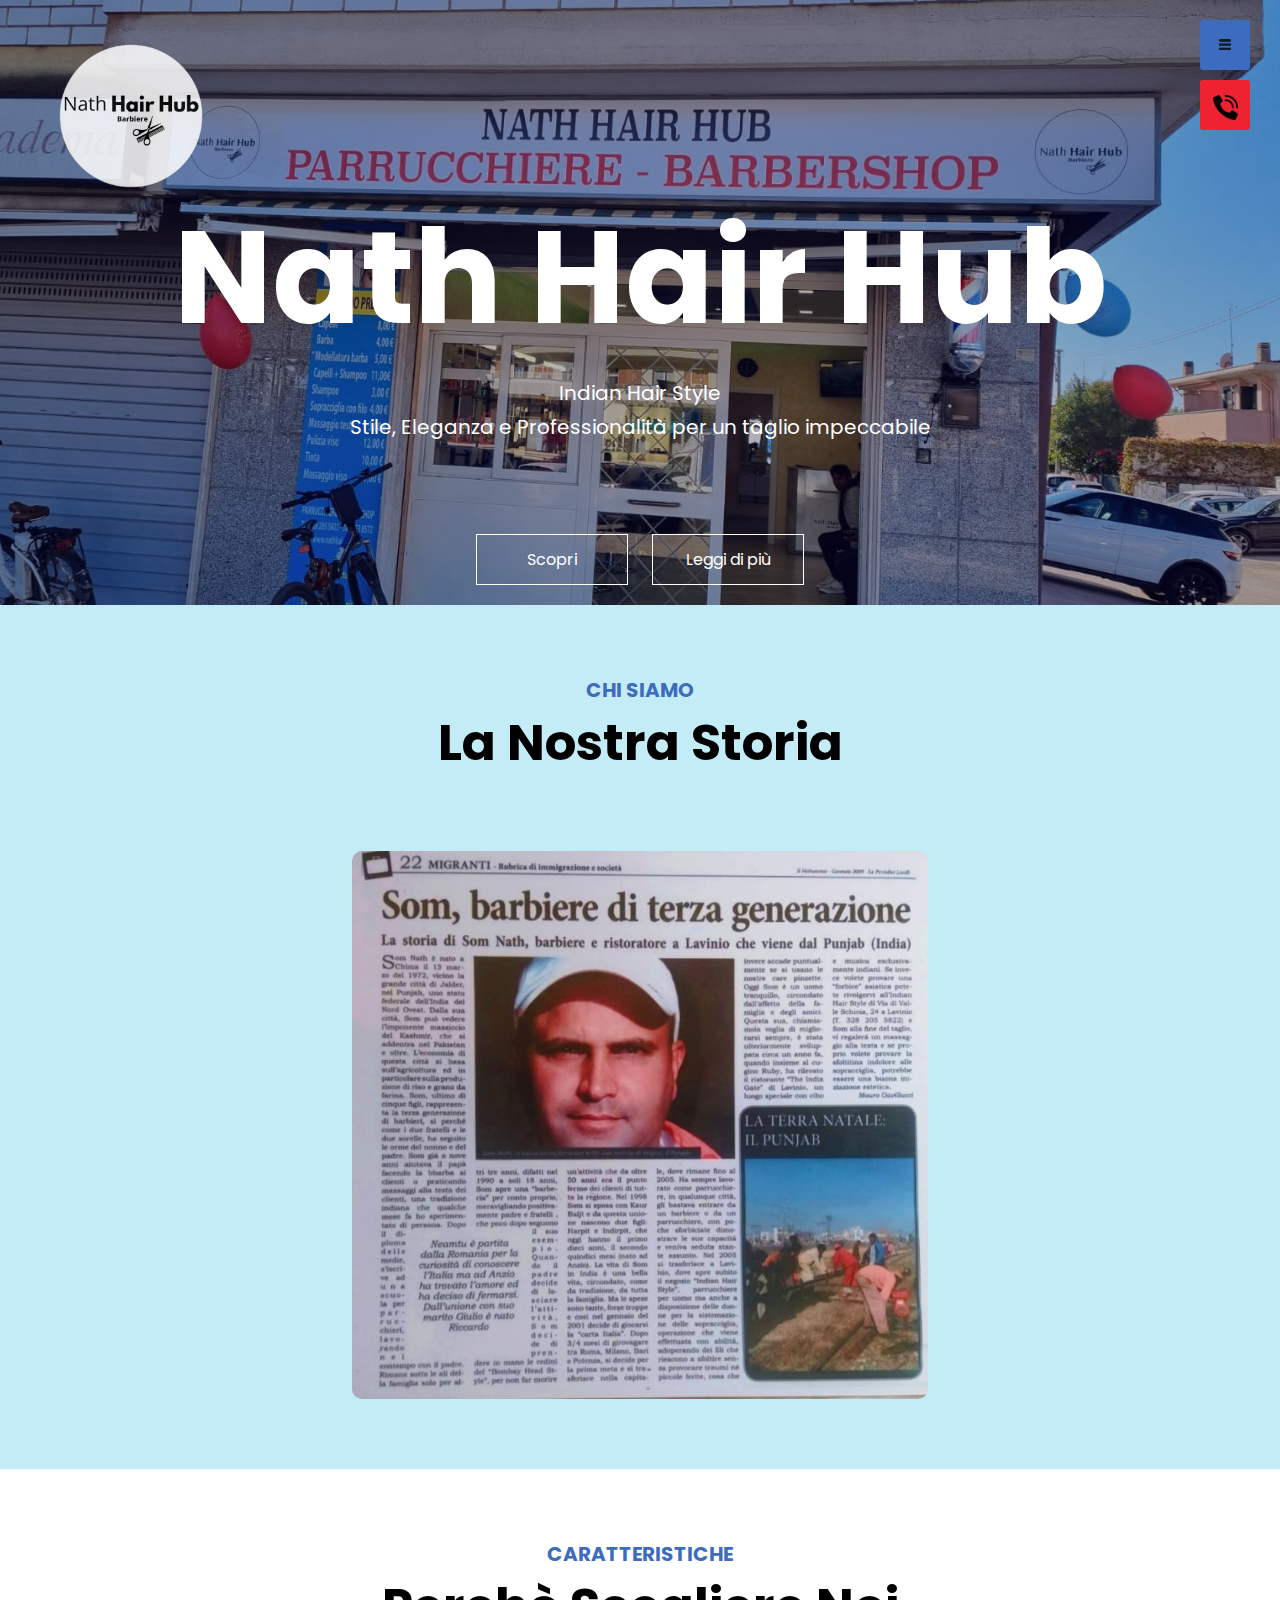
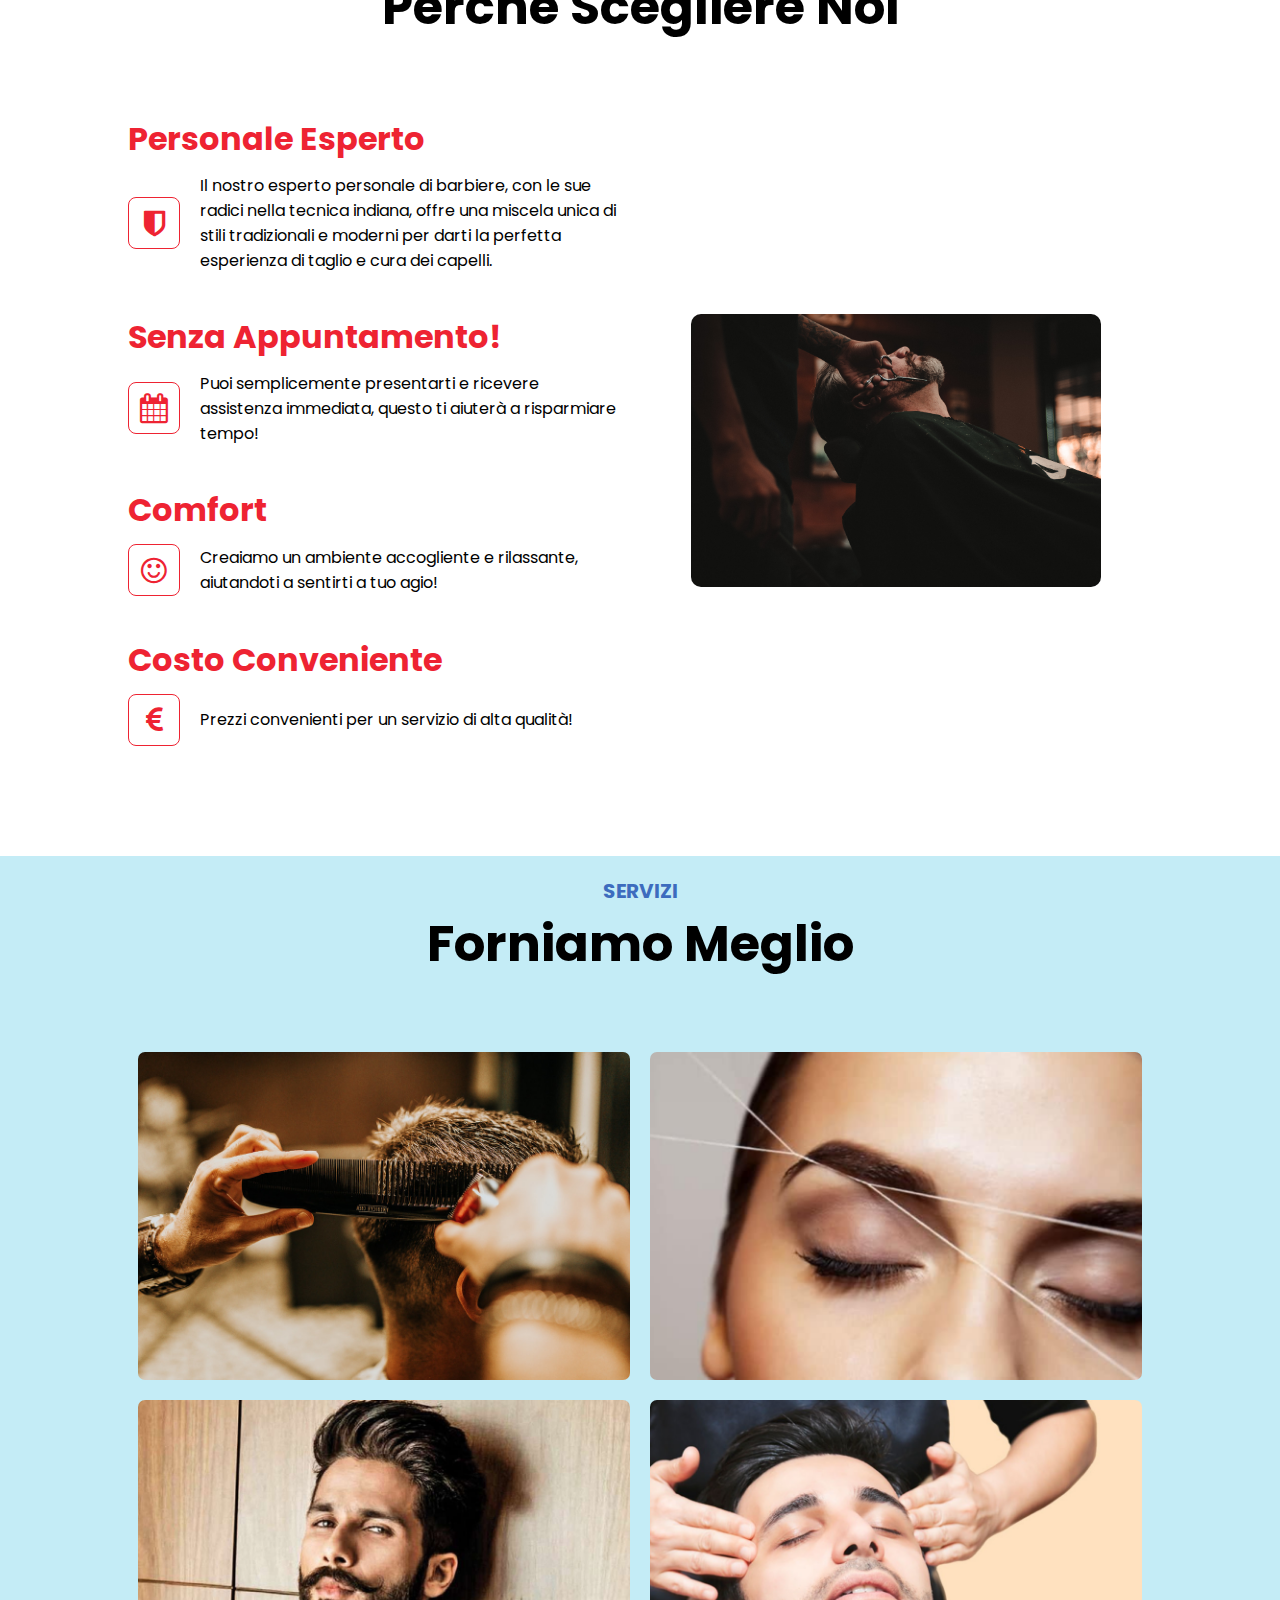
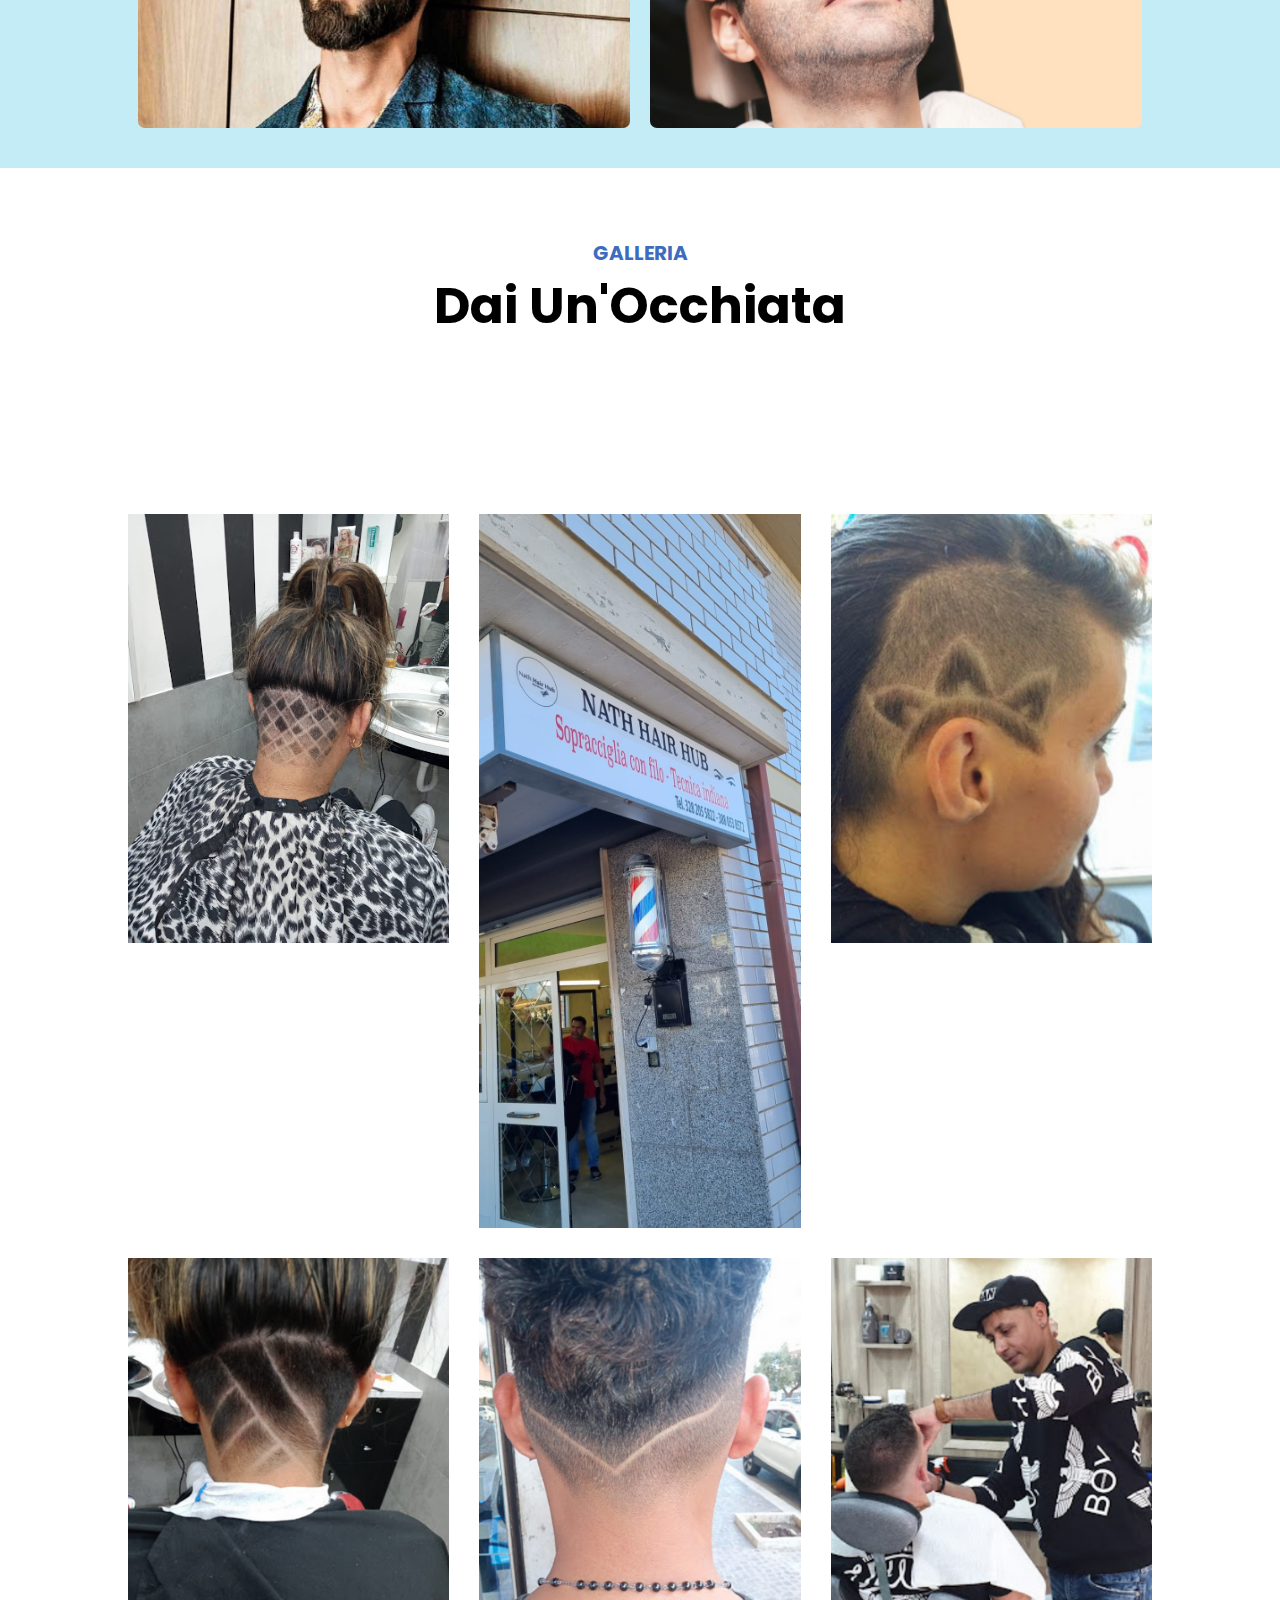
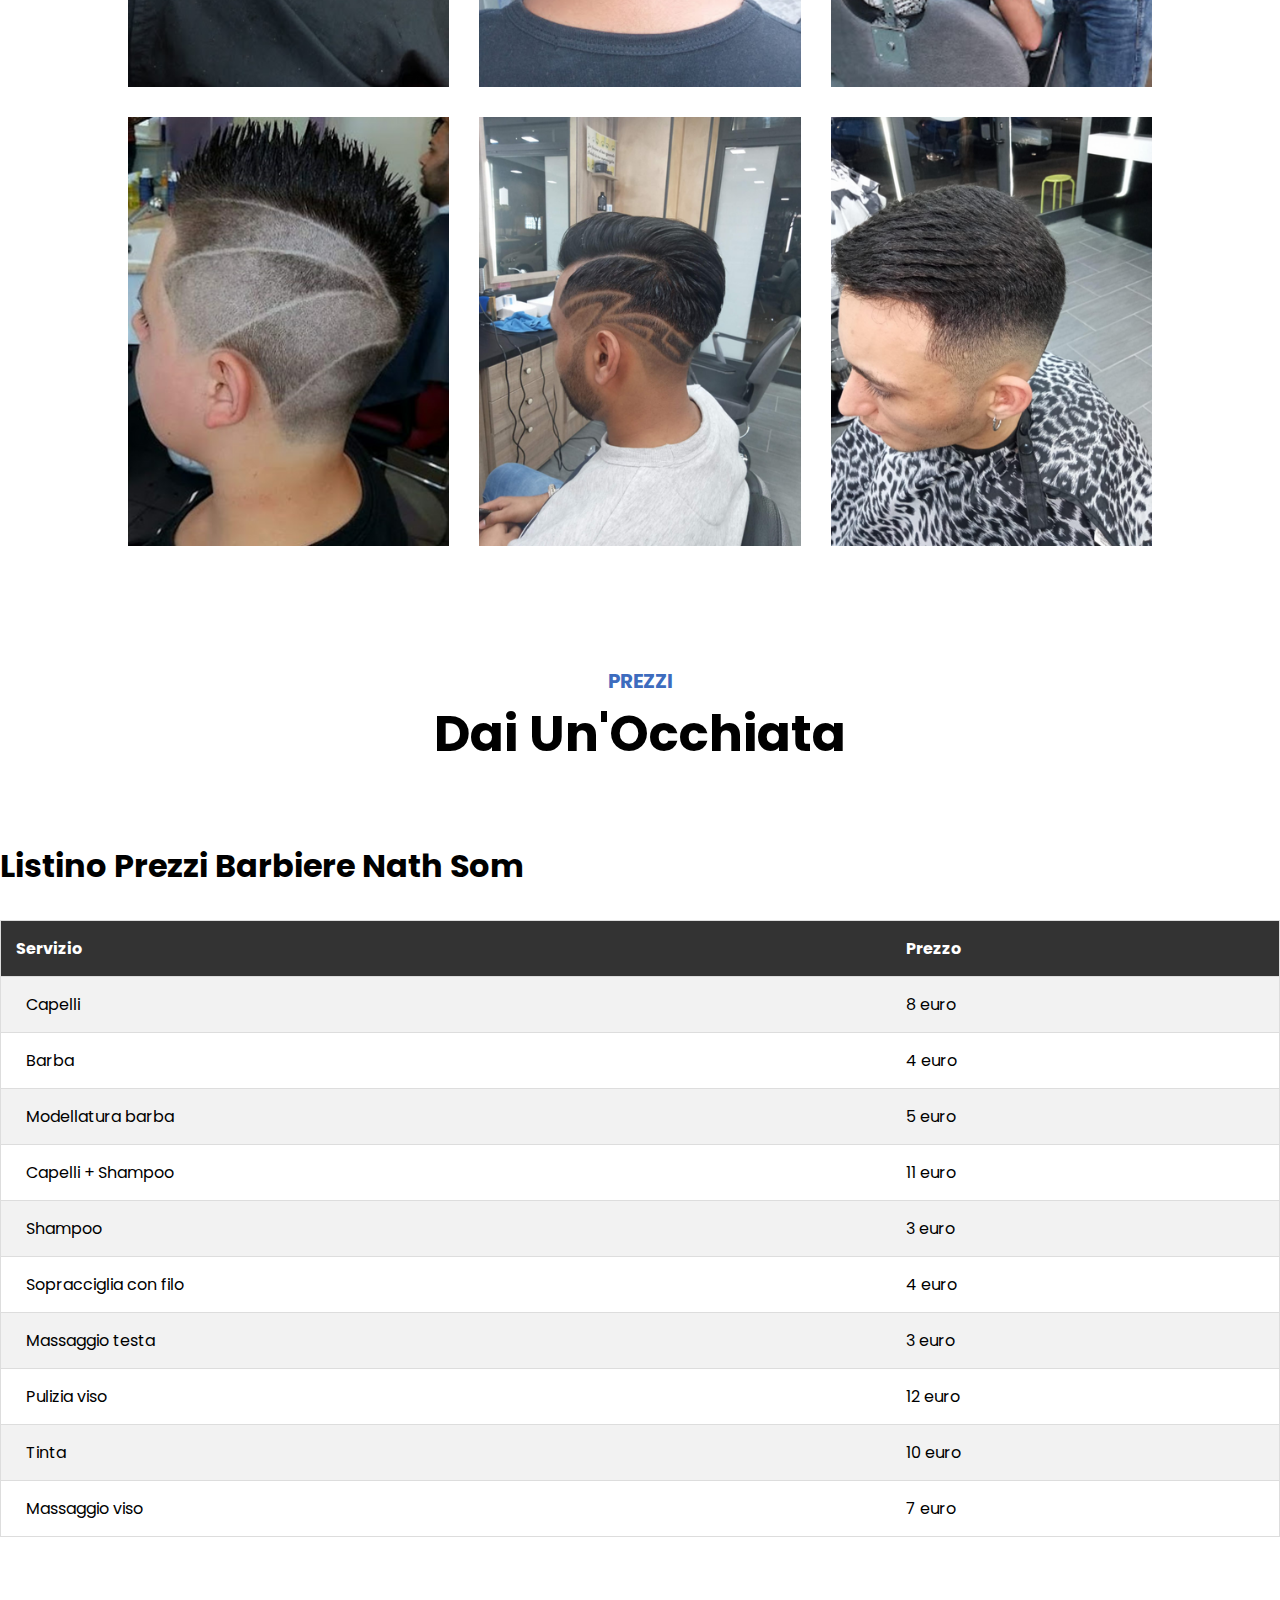
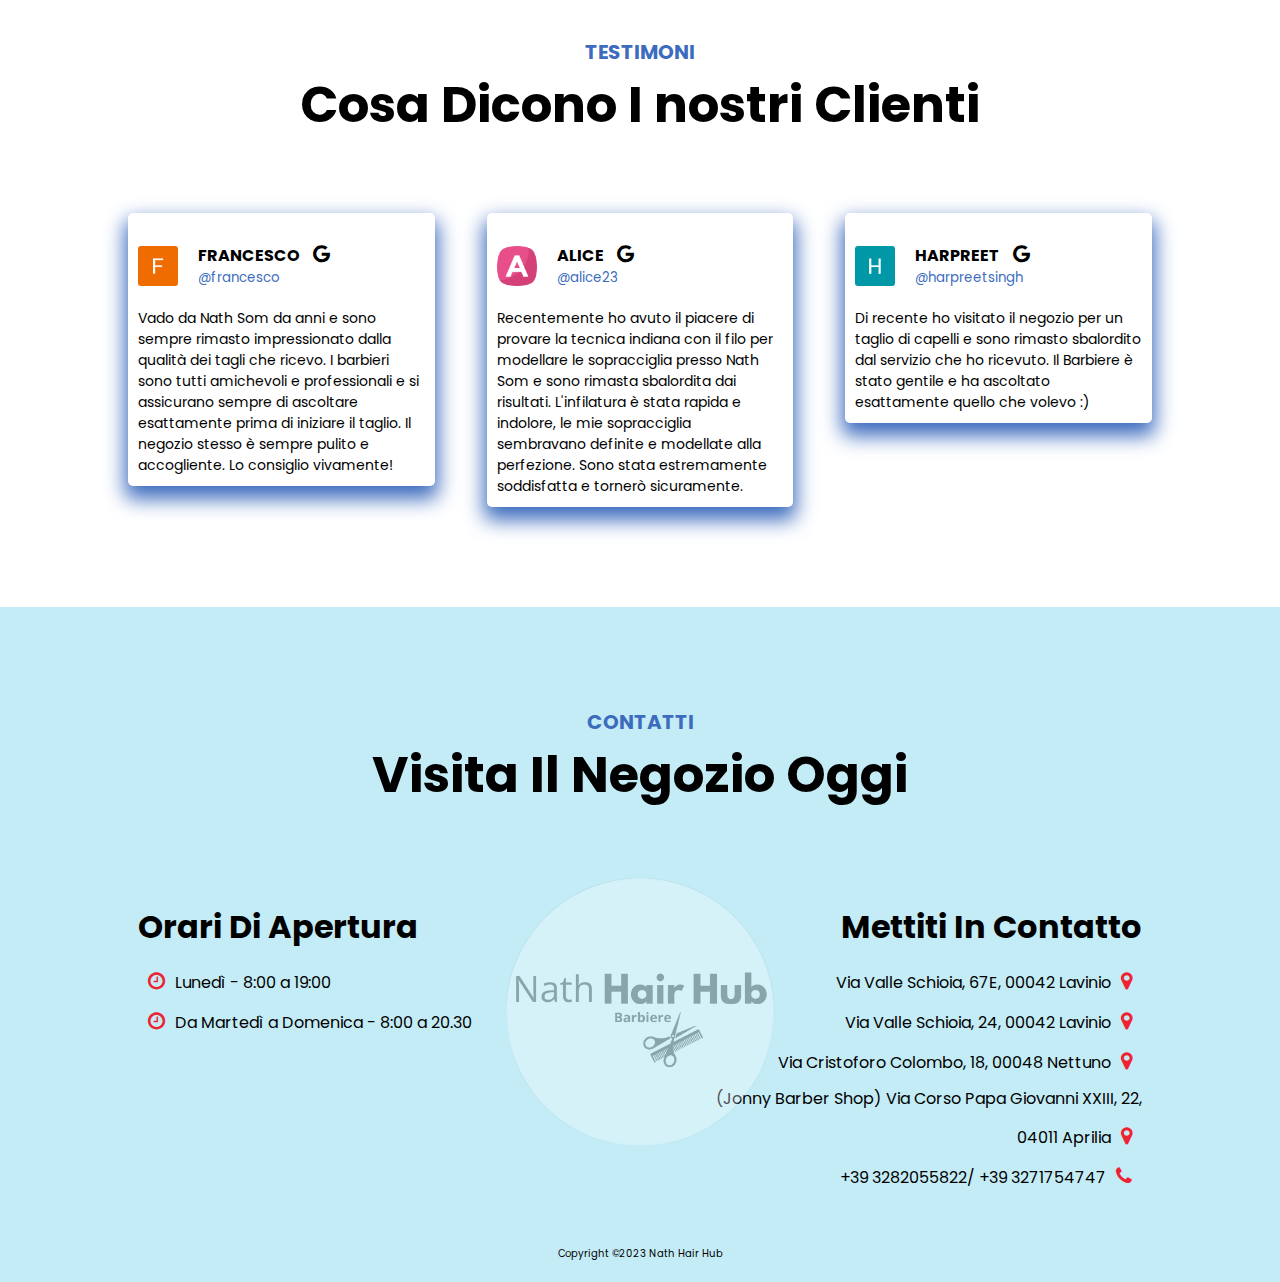
<file: index.html>
<html lang="it">

<head>
    <meta charset="utf-8">
    <meta http-equiv="X-UA-Compatible" content="IE=edge">
    <meta name="description" content="">
    <meta name="viewport" content="width=device-width, initial-scale=1">
    <title>Som Nath Barber</title>
    <link rel="stylesheet" href="style.css">
    <link rel="stylesheet" href="https://stackpath.bootstrapcdn.com/font-awesome/4.7.0/css/font-awesome.min.css">
    <link rel="preconnect" href="https://fonts.googleapis.com">
    <link rel="preconnect" href="https://fonts.gstatic.com" crossorigin>
    <link href="https://fonts.googleapis.com/css2?family=Kaushan+Script&family=Poppins&display=swap" rel="stylesheet">
    <link rel="icon" href="SOM(12).png" type="image/x-icon">
</head>

<body>
    <div id="preloader"></div>


    <section id="banner">
        <a href="#banner"><img src="transparent.png" class="logo"></a>
        <div class="banner-text">
            <h1>Nath Hair Hub</h1>
            <p>Indian Hair Style</p>
            <p>Stile, Eleganza e Professionalità per un taglio impeccabile</p>
            <div class="banner-btn">
                <a href="#history"><span></span>Scopri</a>
                <a href="#feature"><span></span>Leggi di più</a>
            </div>
        </div>
    </section>

    <div id="sideNav">
        <nav>
            <ul>
                <li><a href="#banner">HOME</a></li>
                <li><a href="#history">CHI SIAMO</a></li>
                <li><a href="#feature">CARATTERISTICHE</a></li>
                <li><a href="#service">SERVIZI</a></li>
                <li><a href="#gallery">GALLERIA</a></li>
                <li><a href="#testimonial">TESTIMONI</a></li>
                <li><a href="#footer">CONTATTI</a></li>
            </ul>
        </nav>
    </div>
    <div id="menuBtn">
        <img src="menu.png" id="menu">
    </div>

    <div id="callBtn">
        <a href="tel: +39 388-053-8572"><img src="call.png" id="menu"></a>
    </div>

    <!--chi siamo-->
    <section id="history">
        <div class="title-text">
            <p>CHI SIAMO</p>
            <h1>La Nostra Storia</h1>
        </div>
        <div class="history-img">
            <img src="giornale.jpg" alt="Giornale che parla della nostra tecnica Indiana ed come è nata">
        </div>
    </section>
    <!--caratteristiche-->
    <section id="feature">
        <div class="title-text">
            <p>CARATTERISTICHE</p>
            <h1>Perchè Scegliere Noi</h1>
        </div>
        <div class="feature-box">
            <div class="features">
                <h1>Personale Esperto</h1>
                <div class="features-desc">
                    <div class="feature-icon">
                        <i class="fa fa-shield"></i>
                    </div>
                    <div class="feature-text">
                        <p>Il nostro esperto personale di barbiere, con le sue radici nella tecnica indiana, offre una
                            miscela unica di stili tradizionali e moderni per darti la perfetta esperienza di taglio e
                            cura dei capelli.</p>
                    </div>
                </div>
                <h1>Senza Appuntamento!</h1>
                <div class="features-desc">
                    <div class="feature-icon">
                        <i class="fa fa-calendar"></i>
                    </div>
                    <div class="feature-text">
                        <p>Puoi semplicemente presentarti e ricevere assistenza immediata, questo ti aiuterà a
                            risparmiare tempo!</p>
                    </div>
                </div>
                <h1>Comfort</h1>
                <div class="features-desc">
                    <div class="feature-icon">
                        <i class="fa fa-smile-o"></i>
                    </div>
                    <div class="feature-text">
                        <p>Creaiamo un ambiente accogliente e rilassante, aiutandoti a sentirti a tuo agio!</p>
                    </div>
                </div>
                <h1>Costo Conveniente</h1>
                <div class="features-desc">
                    <div class="feature-icon">
                        <i class="fa fa-eur"></i>
                    </div>
                    <div class="feature-text">
                        <p>Prezzi convenienti per un servizio di alta qualità!</p>
                    </div>
                </div>
            </div>
            <div class="features-img">
                <img src="barbiere.jpg" alt="barbiere che taglia la barba a un cliente">
            </div>
        </div>
    </section>

    <!--servizi-->

    <section id="service">
        <div class="title-text">
            <p>SERVIZI</p>
            <h1>Forniamo Meglio</h1>
        </div>
        <div class="service-box">
            <div class="single-service">
                <img src="barbercutting1.jpg">
                <div class="overlay"></div>
                <div class="service-desc">
                    <h3>Stilizza i tuoi capelli</h3>
                    <hr>
                    <p>Stilizzare i capelli è una forma d'arte che ci consente di esprimere noi stessi e creare look
                        unici e personali che riflettono il nostro stile e la nostra personalità</p>
                </div>
            </div>
            <div class="single-service">
                <img src="filo.png" alt="Tecnica Con il Filo sulle Sopracciglia">
                <div class="overlay"></div>
                <div class="service-desc">
                    <h3>Modella le tue sopracciglia</h3>
                    <hr>
                    <p>La nostra antica tecnica indiana di modellare le sopracciglia con il filo garantisce risultati
                        precisi ed eleganti, creando uno sguardo raffinato.</p>
                </div>
            </div>
            <div class="single-service" alt="barba">
                <img src="beard.png">
                <div class="overlay"></div>
                <div class="service-desc">
                    <h3>Modella la tua barba</h3>
                    <hr>
                    <p>Eccelliamo nel modellare e tagliare la barba secondo specifiche precise,creando un look raffinato
                        e elegante</p>
                </div>
            </div>
            <div class="single-service">
                <img src="Untitled%20design%20(4).png" alt="Massaggio alla Testa">
                <div class="overlay"></div>
                <div class="service-desc">
                    <h3>Relax</h3>
                    <hr>
                    <p>Siamo esperti nel massagiare i capelli e nel fornire un'esperienza rilassante e ringiovanente</p>
                </div>
            </div>
        </div>
    </section>

    <!--galleria-->
    <section id="gallery">
        <div class="title-text">
            <p>GALLERIA</p>
            <h1>Dai Un'Occhiata</h1>
        </div>
        <div class="img-gallery">
            <img src="hair.jpg" onclick="openFullImg(this.src)">
            <img src="1.img.jpg" onclick="openFullImg(this.src)">
            <img src="j2.png" onclick="openFullImg(this.src)">
            <img src="j3.png" onclick="openFullImg(this.src)">
            <img src="j4.png" onclick="openFullImg(this.src)">
            <img src="j5.png" onclick="openFullImg(this.src)">
            <img src="j6.png" onclick="openFullImg(this.src)">
            <img src="j7.png" onclick="openFullImg(this.src)">
            <img src="j9.png" onclick="openFullImg(this.src)">
        </div>
    </section>

    <section id="prezzi">
        <div class="title-text">
            <p>PREZZI</p>
            <h1 class="prezzzo">Dai Un'Occhiata</h1>
        </div>
        <div class="prezzo">
            <h1>Listino Prezzi Barbiere Nath Som</h1>
        </div>
        <div class="prezzi">
            <table>
                <tr>
                    <th>Servizio</th>
                    <th>Prezzo</th>
                </tr>
                <tr>
                    <td><span class="service-icon haircut-icon"></span>Capelli</td>
                    <td>8 euro</td>
                </tr>
                <tr>
                    <td><span class="service-icon beard-shave-icon"></span>Barba</td>
                    <td>4 euro</td>
                </tr>
                <tr>
                    <td><span class="service-icon beard-style-icon"></span>Modellatura barba</td>
                    <td>5 euro</td>
                </tr>
                <tr>
                    <td><span class="service-icon beard-style-icon"></span>Capelli + Shampoo</td>
                    <td>11 euro</td>
                </tr>
                <tr>
                    <td><span class="service-icon beard-style-icon"></span>Shampoo</td>
                    <td>3 euro</td>
                </tr>
                <tr>
                    <td><span class="service-icon eyebrow-icon"></span>Sopracciglia con filo</td>
                    <td>4 euro</td>
                </tr>
                <tr>
                    <td><span class="service-icon beard-style-icon"></span>Massaggio testa</td>
                    <td>3 euro</td>
                </tr>
                <tr>
                    <td><span class="service-icon facial-icon"></span>Pulizia viso</td>
                    <td>12 euro</td>
                </tr>
                <tr>
                    <td><span class="service-icon hair-color-icon"></span>Tinta</td>
                    <td>10 euro</td>
                </tr>
                <tr>
                    <td><span class="service-icon beard-style-icon"></span>Massaggio viso</td>
                    <td>7 euro</td>
                </tr>
            </table>
        </div>
    </section>

    <!--testimoni-->
    <section id="testimonial">
        <div class="title-text">
            <p>TESTIMONI</p>
            <h1>Cosa Dicono I nostri Clienti</h1>
        </div>
        <div class="testimonial-row">
            <div class="testimonial-col">
                <div class="user">
                    <img src="f.png" alt="icona F">
                    <div class="user-info">
                        <h4>FRANCESCO <i class="fa fa-google"></i></h4>
                        <small>@francesco</small>
                    </div>
                </div>
                <p>Vado da Nath Som da anni e sono sempre rimasto impressionato dalla qualità dei tagli che ricevo. I
                    barbieri sono tutti amichevoli e professionali e si assicurano sempre di ascoltare esattamente prima
                    di iniziare il taglio. Il negozio stesso è sempre pulito e accogliente. Lo consiglio vivamente!</p>
            </div>
            <div class="testimonial-col">
                <div class="user">
                    <img src="anna.jpg.png" alt="icona A">
                    <div class="user-info">
                        <h4>ALICE <i class="fa fa-google"></i></h4>
                        <small>@alice23</small>
                    </div>
                </div>
                <p>Recentemente ho avuto il piacere di provare la tecnica indiana con il filo per modellare le
                    sopracciglia presso Nath Som e sono rimasta sbalordita dai risultati. L'infilatura è stata rapida e
                    indolore, le mie sopracciglia sembravano definite e modellate alla perfezione. Sono stata
                    estremamente soddisfatta e tornerò sicuramente.</p>
            </div>
            <div class="testimonial-col">
                <div class="user">
                    <img src="h.jpg">
                    <div class="user-info">
                        <h4>HARPREET <i class="fa fa-google" alt="icona H"></i></h4>
                        <small>@harpreetsingh</small>
                    </div>
                </div>
                <p>Di recente ho visitato il negozio per un taglio di capelli e sono rimasto sbalordito dal servizio che
                    ho ricevuto. Il Barbiere è stato gentile e ha ascoltato esattamente quello che volevo :)</p>
            </div>

        </div>
    </section>
    <!--footer-->
    <section id="footer">
        <img src="transparent.png" class="footer-img">
        <div class="title-text">
            <p>CONTATTI</p>
            <h1>Visita Il Negozio Oggi</h1>
        </div>
        <div class="footer-row">
            <div class="footer-left">
                <h1>Orari Di Apertura</h1>
                <p><i class="fa fa-clock-o"></i>Lunedì - 8:00 a 19:00</p>
                <p><i class="fa fa-clock-o"></i>Da Martedì a Domenica - 8:00 a 20.30</p>
            </div>
            <div class="footer-right">
                <h1>Mettiti In Contatto</h1>

                <a class="location" href="https://maps.app.goo.gl/4GTuqp8koEsFmnXd9">
                    <p>Via Valle Schioia, 67E, 00042 Lavinio<i class="fa fa-map-marker"></i></p>
                </a>
                
                <a class="location" href="https://maps.app.goo.gl/5afeLZ8BjPDxwWQF9">
                    <p>Via Valle Schioia, 24, 00042 Lavinio<i class="fa fa-map-marker"></i></p>
                </a>

                <a class="location" href="https://goo.gl/maps/mmLkexUTsQJDUt427">
                    <p>Via Cristoforo Colombo, 18, 00048 Nettuno<i class="fa fa-map-marker"></i></p>
                </a>

                <a class="location" href="https://goo.gl/maps/w4TkFjy8mLLyA6q77">
                    <p>(Jonny Barber Shop) Via Corso Papa Giovanni XXIII, 22, 04011 Aprilia<i class="fa fa-map-marker"></i></p>
                </a>
                <p>+39 3282055822/ +39 3271754747<i class="fa fa-phone"></i></p>
            </div>
        </div>
        <div class="social-links">
            <p>Copyright ©2023 Nath Hair Hub</p>
        </div>
    </section>






    <script>
        var menuBtn = document.getElementById("menuBtn")
        var sideNav = document.getElementById("sideNav")
        var menu = document.getElementById("menu")

        sideNav.style.right = "-250px";

        menuBtn.onclick = function () {
            if (sideNav.style.right == "-250px") {
                sideNav.style.right = "0";
                menu.src = "close.png.png";
            } else {
                sideNav.style.right = "-250px";
                menu.src = "menu.png";
            }
        }


        var scroll = new SmoothScroll('a[href*="#"]', {
            speed: 1000,
            speedAsDuration: true
        });
    </script>

</body>

</html>
</file>
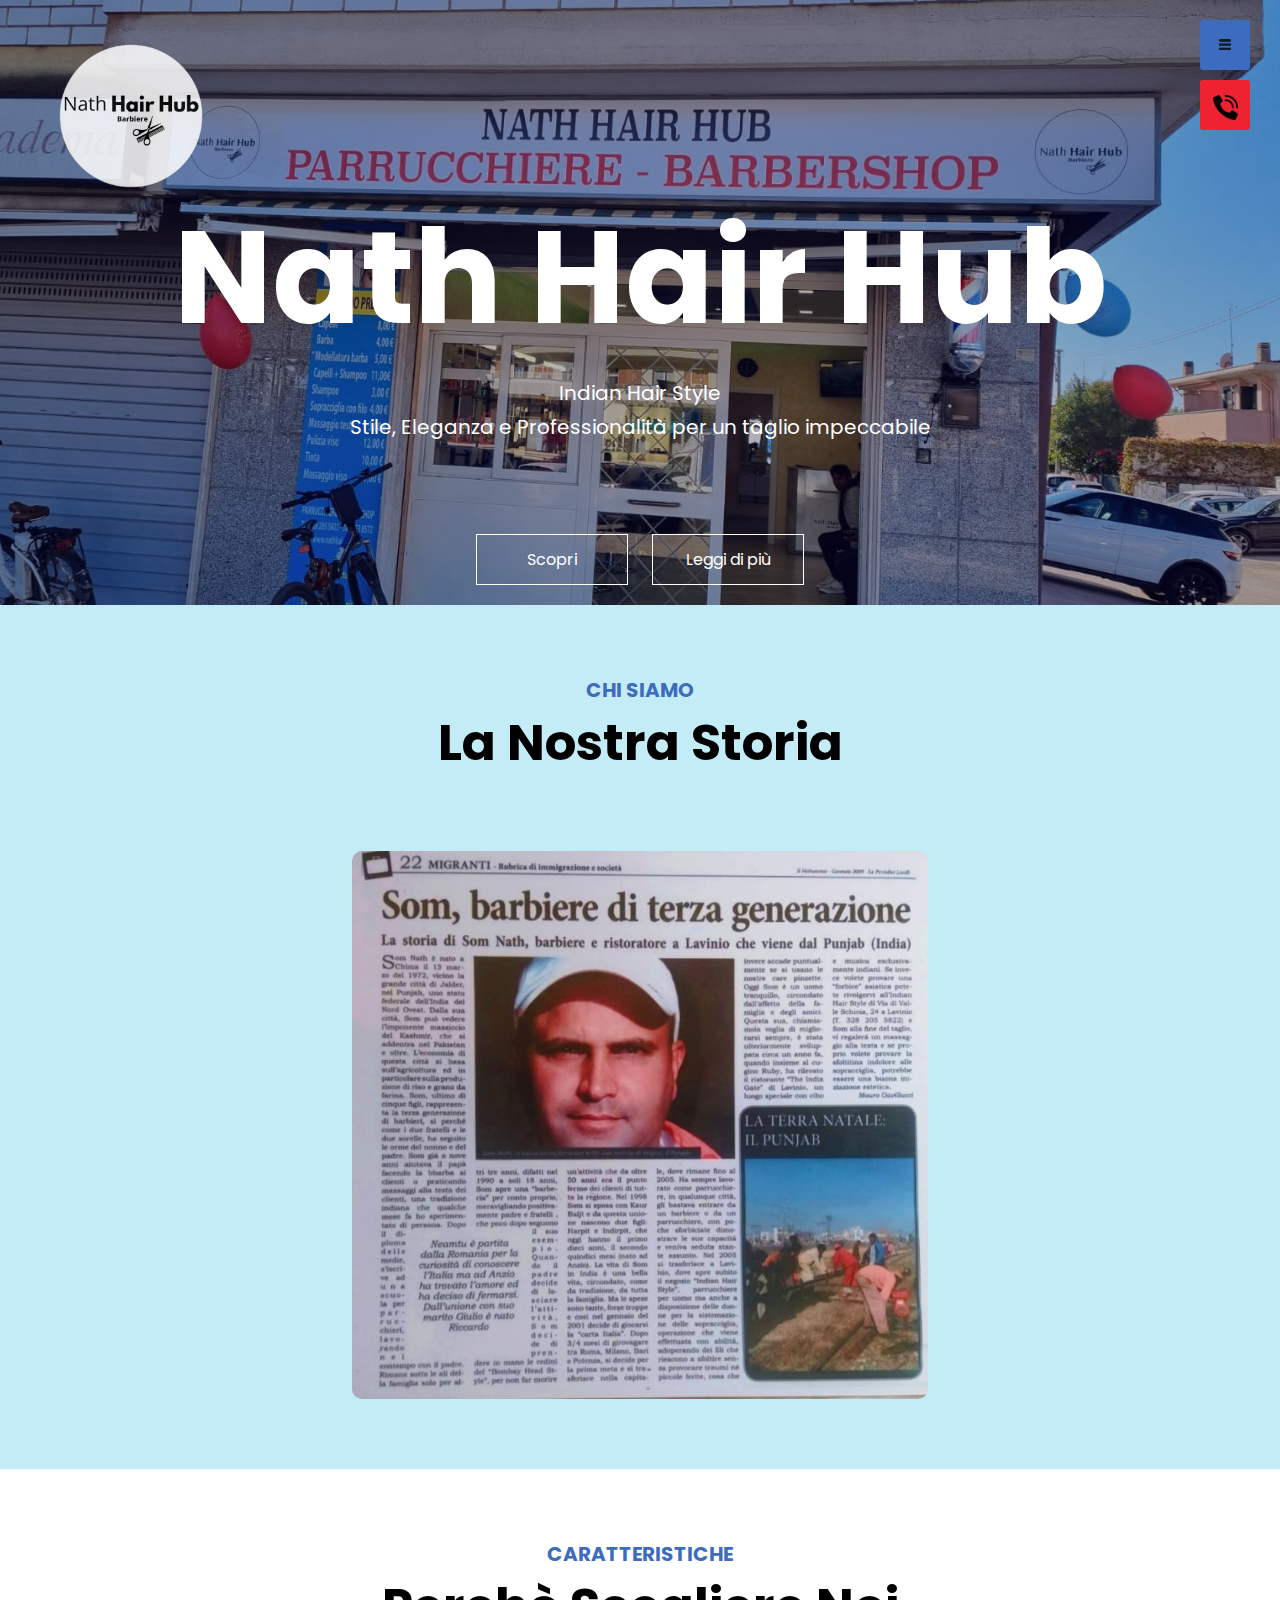
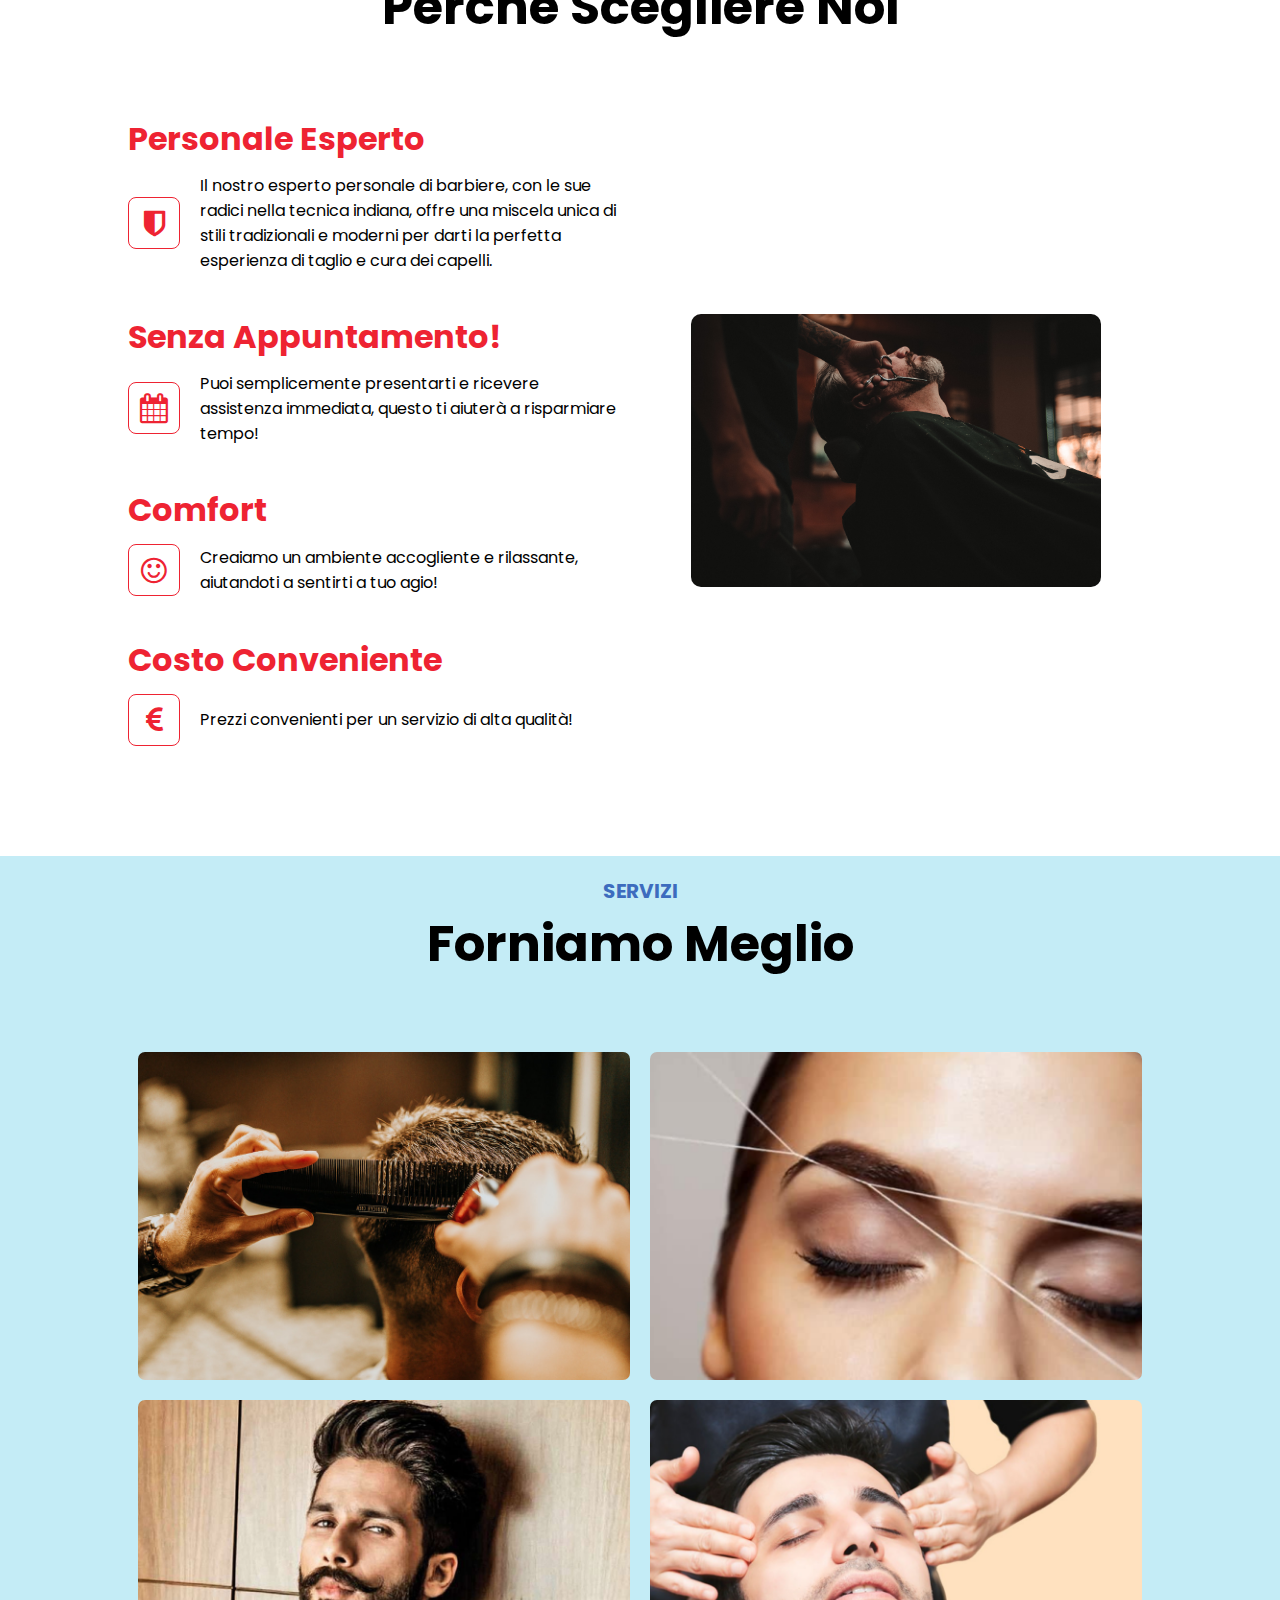
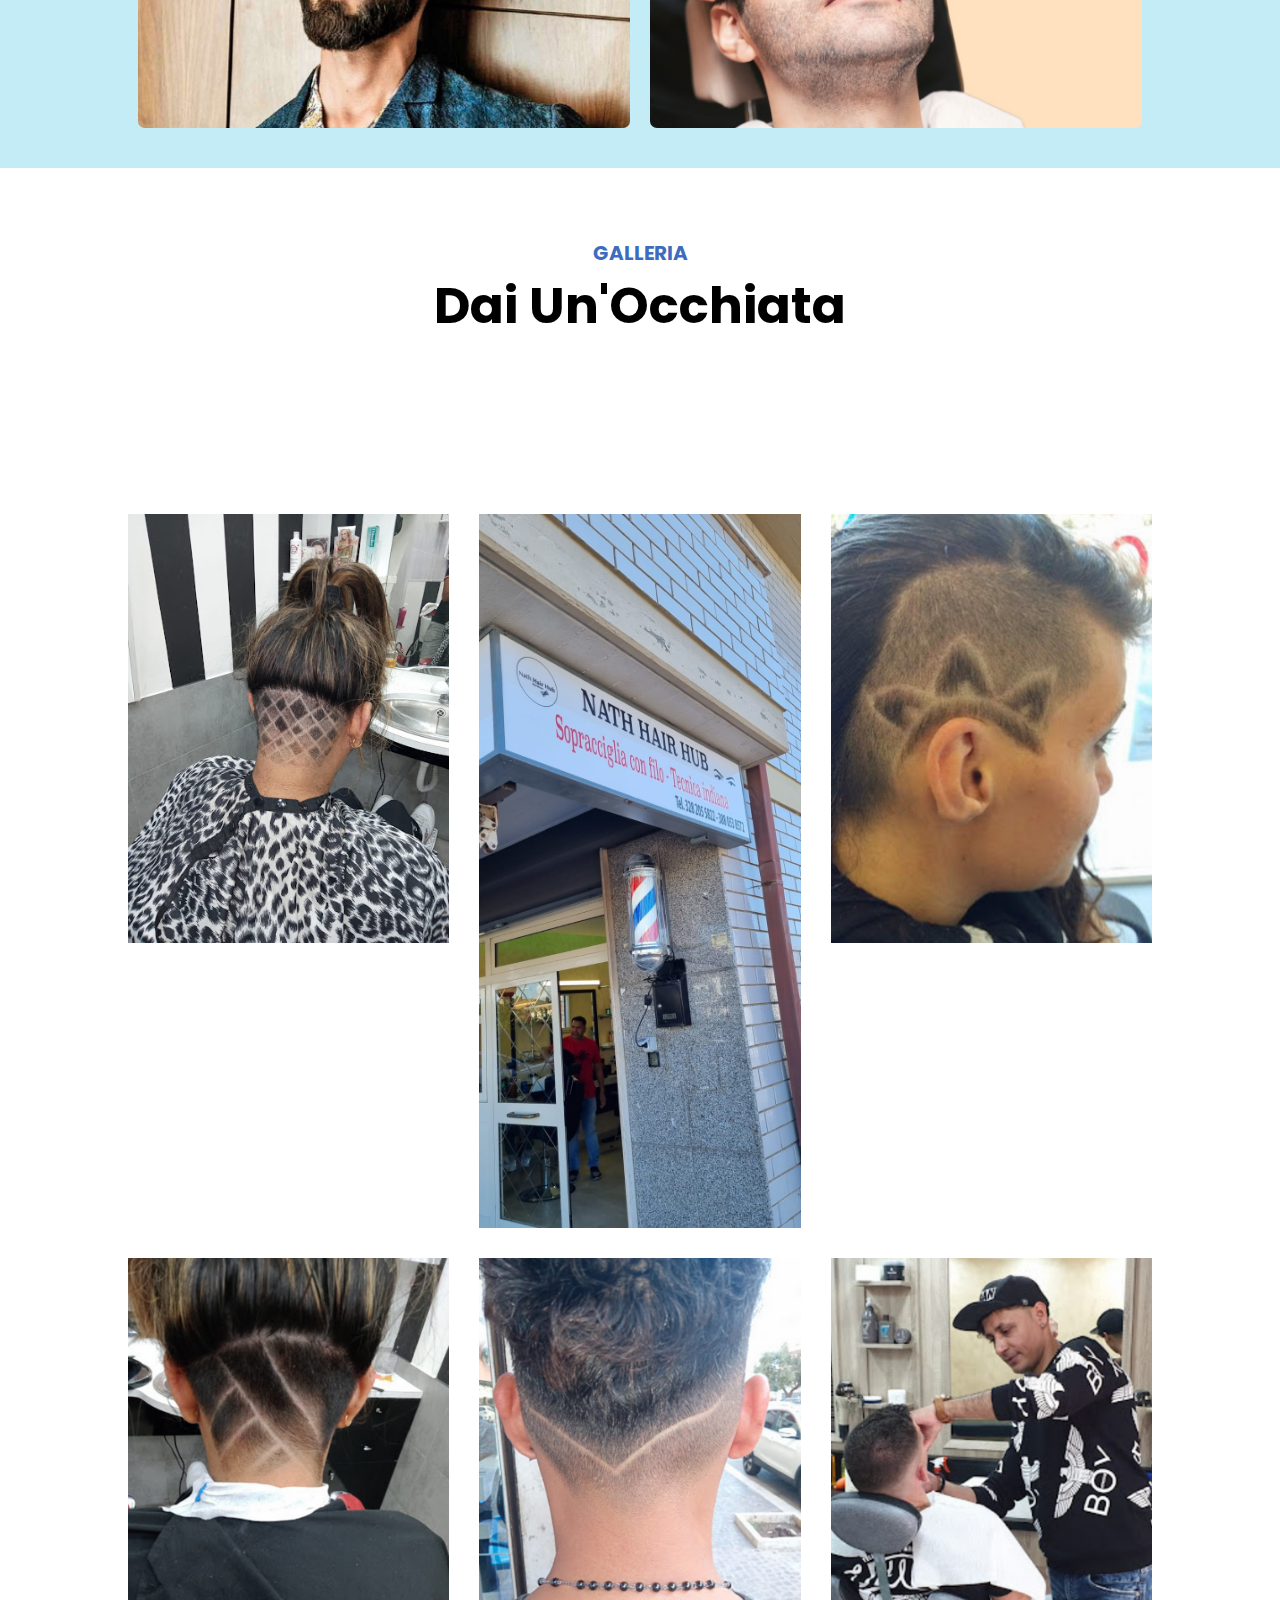
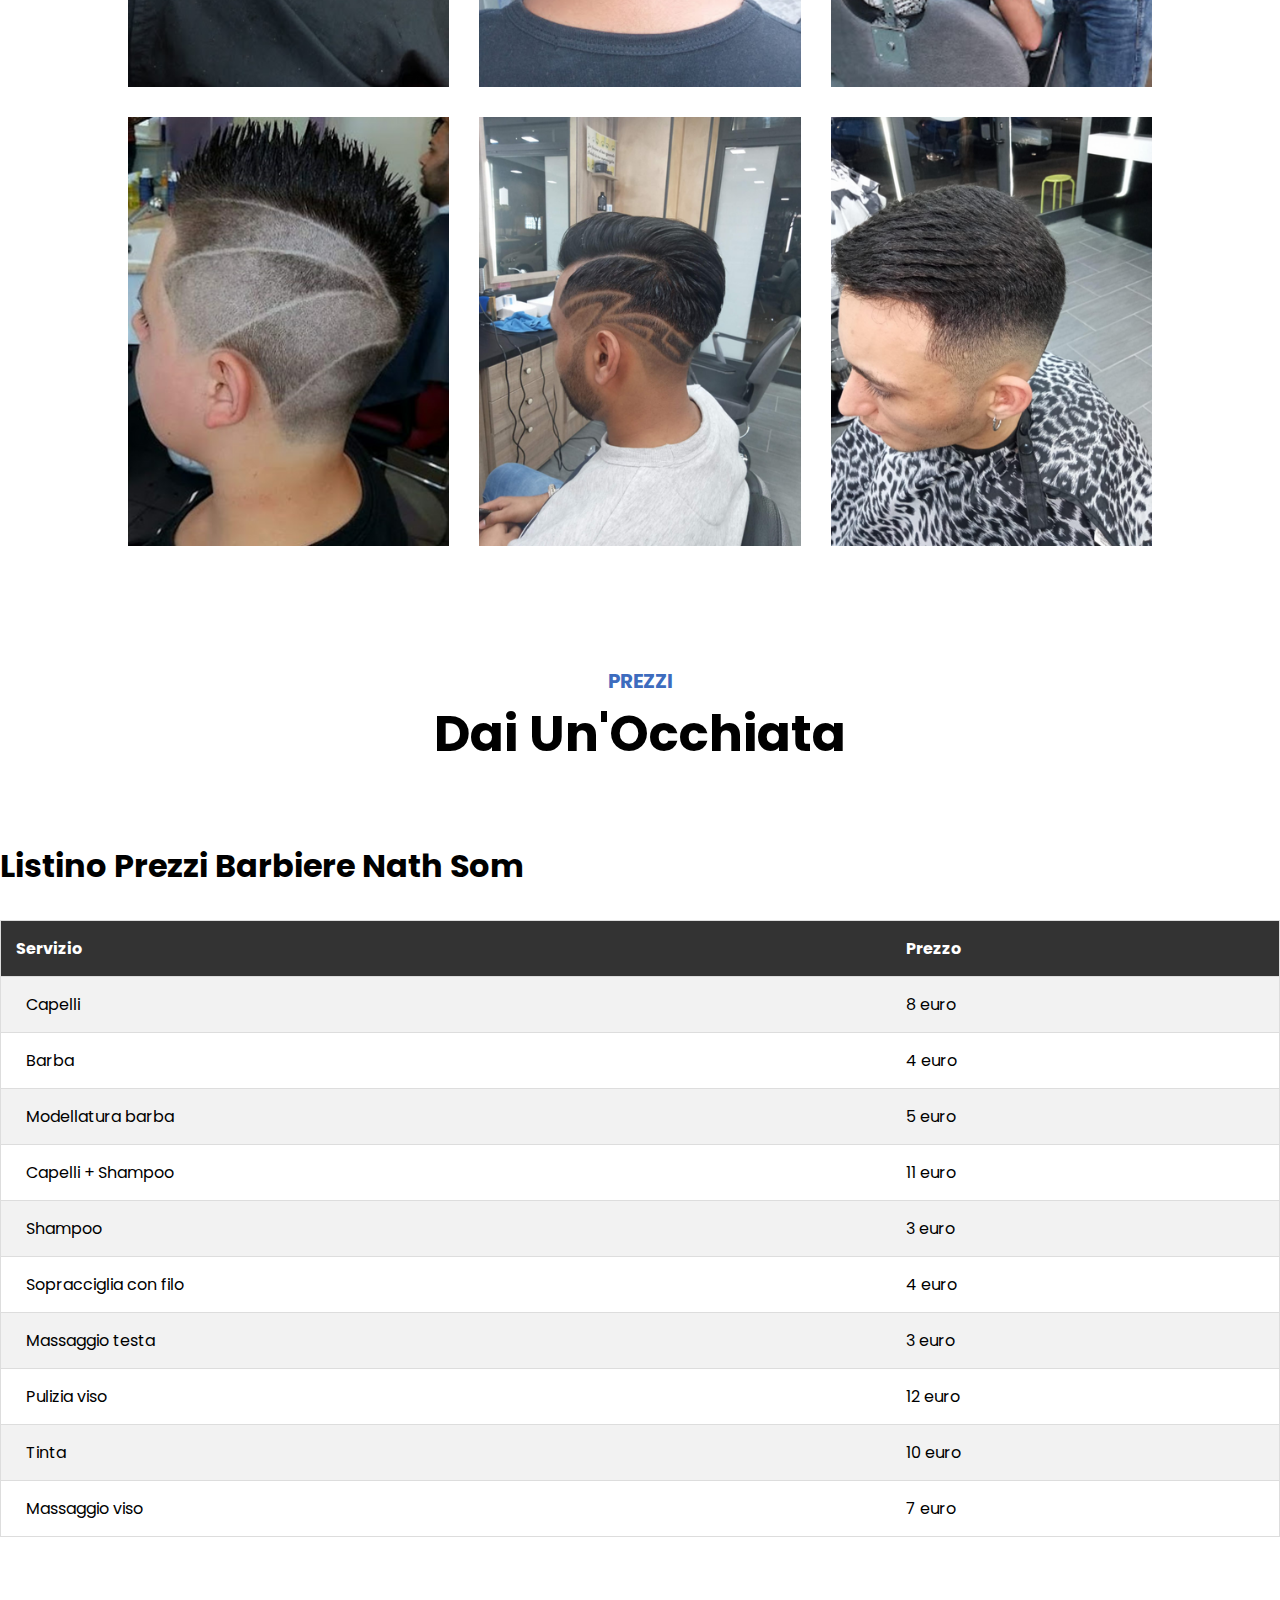
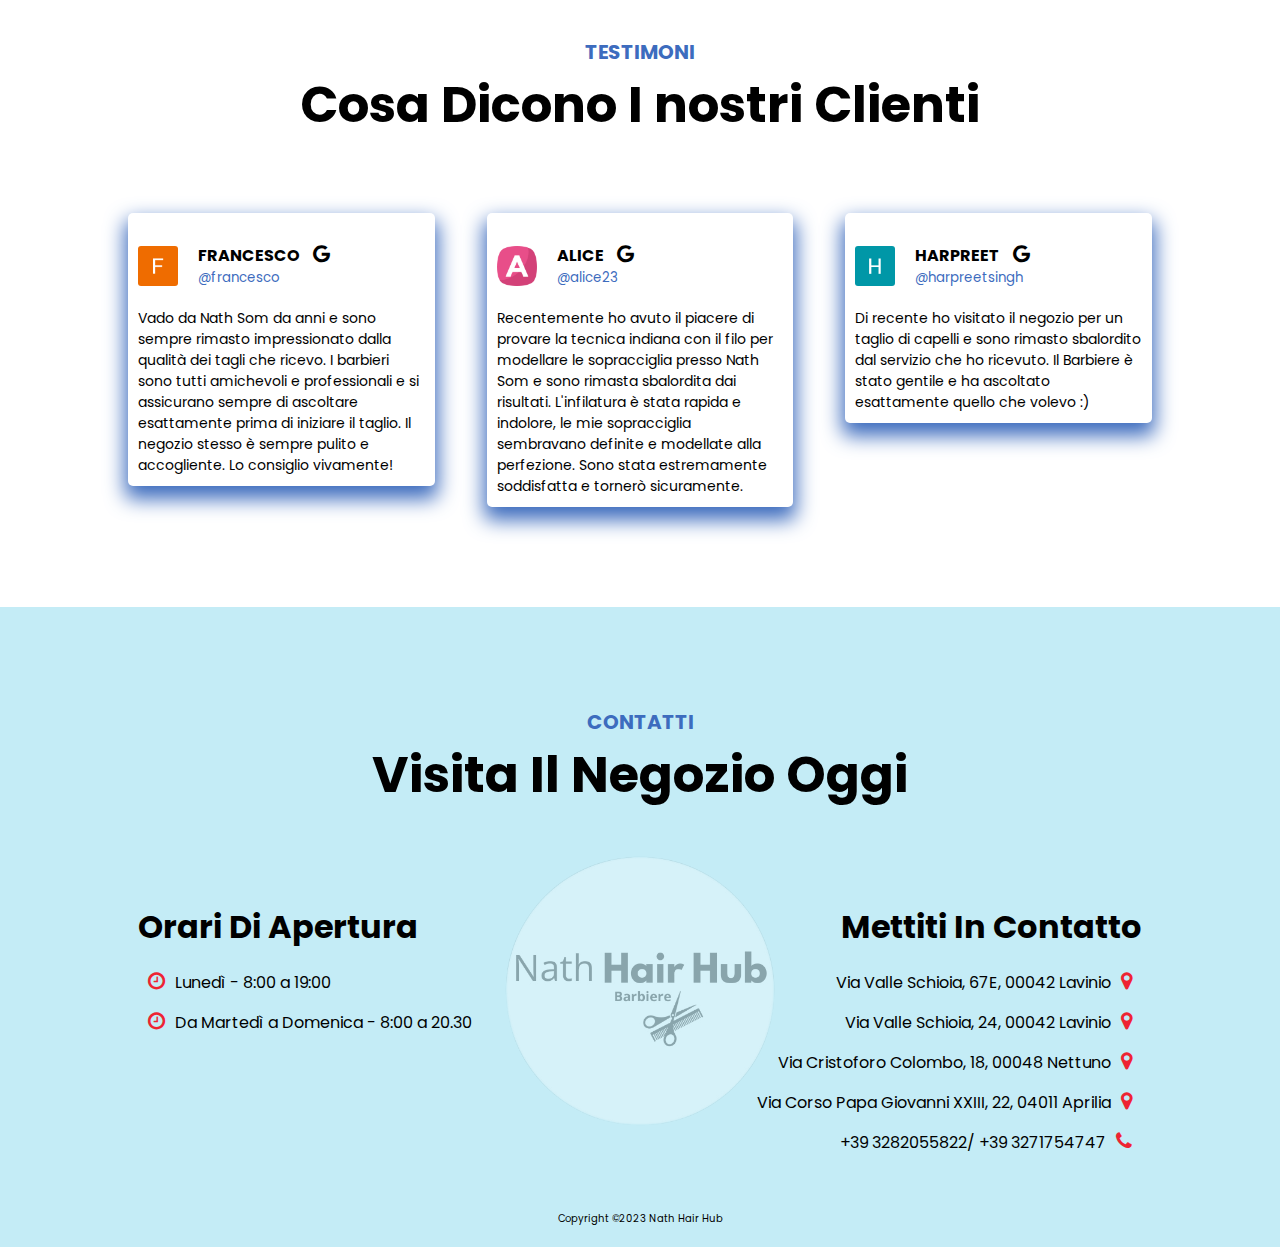
<file: barber.html>
<html lang="it">

<head>
    <meta charset="utf-8">
    <meta http-equiv="X-UA-Compatible" content="IE=edge">
    <meta name="description" content="">
    <meta name="viewport" content="width=device-width, initial-scale=1">
    <title>Som Nath Barber</title>
    <link rel="stylesheet" href="style.css">
    <link rel="stylesheet" href="https://stackpath.bootstrapcdn.com/font-awesome/4.7.0/css/font-awesome.min.css">
    <link rel="preconnect" href="https://fonts.googleapis.com">
    <link rel="preconnect" href="https://fonts.gstatic.com" crossorigin>
    <link href="https://fonts.googleapis.com/css2?family=Kaushan+Script&family=Poppins&display=swap" rel="stylesheet">
    <link rel="icon" href="SOM(12).png" type="image/x-icon">
</head>

<body>
    <div id="preloader"></div>


    <section id="banner">
        <a href="#banner"><img src="transparent.png" class="logo"></a>
        <div class="banner-text">
            <h1>Nath Hair Hub</h1>
            <p>Indian Hair Style</p>
            <p>Stile, Eleganza e Professionalità per un taglio impeccabile</p>
            <div class="banner-btn">
                <a href="#history"><span></span>Scopri</a>
                <a href="#feature"><span></span>Leggi di più</a>
            </div>
        </div>
    </section>

    <div id="sideNav">
        <nav>
            <ul>
                <li><a href="#banner">HOME</a></li>
                <li><a href="#history">CHI SIAMO</a></li>
                <li><a href="#feature">CARATTERISTICHE</a></li>
                <li><a href="#service">SERVIZI</a></li>
                <li><a href="#gallery">GALLERIA</a></li>
                <li><a href="#testimonial">TESTIMONI</a></li>
                <li><a href="#footer">CONTATTI</a></li>
            </ul>
        </nav>
    </div>
    <div id="menuBtn">
        <img src="menu.png" id="menu">
    </div>

    <div id="callBtn">
        <a href="tel: +39 388-053-8572"><img src="call.png" id="menu"></a>
    </div>

    <!--chi siamo-->
    <section id="history">
        <div class="title-text">
            <p>CHI SIAMO</p>
            <h1>La Nostra Storia</h1>
        </div>
        <div class="history-img">
            <img src="giornale.jpg" alt="Giornale che parla della nostra tecnica Indiana ed come è nata">
        </div>
    </section>
    <!--caratteristiche-->
    <section id="feature">
        <div class="title-text">
            <p>CARATTERISTICHE</p>
            <h1>Perchè Scegliere Noi</h1>
        </div>
        <div class="feature-box">
            <div class="features">
                <h1>Personale Esperto</h1>
                <div class="features-desc">
                    <div class="feature-icon">
                        <i class="fa fa-shield"></i>
                    </div>
                    <div class="feature-text">
                        <p>Il nostro esperto personale di barbiere, con le sue radici nella tecnica indiana, offre una
                            miscela unica di stili tradizionali e moderni per darti la perfetta esperienza di taglio e
                            cura dei capelli.</p>
                    </div>
                </div>
                <h1>Senza Appuntamento!</h1>
                <div class="features-desc">
                    <div class="feature-icon">
                        <i class="fa fa-calendar"></i>
                    </div>
                    <div class="feature-text">
                        <p>Puoi semplicemente presentarti e ricevere assistenza immediata, questo ti aiuterà a
                            risparmiare tempo!</p>
                    </div>
                </div>
                <h1>Comfort</h1>
                <div class="features-desc">
                    <div class="feature-icon">
                        <i class="fa fa-smile-o"></i>
                    </div>
                    <div class="feature-text">
                        <p>Creaiamo un ambiente accogliente e rilassante, aiutandoti a sentirti a tuo agio!</p>
                    </div>
                </div>
                <h1>Costo Conveniente</h1>
                <div class="features-desc">
                    <div class="feature-icon">
                        <i class="fa fa-eur"></i>
                    </div>
                    <div class="feature-text">
                        <p>Prezzi convenienti per un servizio di alta qualità!</p>
                    </div>
                </div>
            </div>
            <div class="features-img">
                <img src="barbiere.jpg" alt="barbiere che taglia la barba a un cliente">
            </div>
        </div>
    </section>

    <!--servizi-->

    <section id="service">
        <div class="title-text">
            <p>SERVIZI</p>
            <h1>Forniamo Meglio</h1>
        </div>
        <div class="service-box">
            <div class="single-service">
                <img src="barbercutting1.jpg">
                <div class="overlay"></div>
                <div class="service-desc">
                    <h3>Stilizza i tuoi capelli</h3>
                    <hr>
                    <p>Stilizzare i capelli è una forma d'arte che ci consente di esprimere noi stessi e creare look
                        unici e personali che riflettono il nostro stile e la nostra personalità</p>
                </div>
            </div>
            <div class="single-service" alt="Tecnica Con il Filo sulle Sopracciglia">
                <img src="filo.png">
                <div class="overlay"></div>
                <div class="service-desc">
                    <h3>Modella le tue sopracciglia</h3>
                    <hr>
                    <p>La nostra antica tecnica indiana di modellare le sopracciglia con il filo garantisce risultati
                        precisi ed eleganti, creando uno sguardo raffinato e ben definito.</p>
                </div>
            </div>
            <div class="single-service" alt="barba">
                <img src="beard.png">
                <div class="overlay"></div>
                <div class="service-desc">
                    <h3>Modella la tua barba</h3>
                    <hr>
                    <p>Eccelliamo nel modellare e tagliare la barba secondo specifiche precise,creando un look raffinato
                        e elegante</p>
                </div>
            </div>
            <div class="single-service">
                <img src="Untitled%20design%20(4).png" alt="Massaggio alla Testa">
                <div class="overlay"></div>
                <div class="service-desc">
                    <h3>Relax</h3>
                    <hr>
                    <p>Siamo esperti nel massagiare i capelli e nel fornire un'esperienza rilassante e ringiovanente</p>
                </div>
            </div>
        </div>
    </section>

    <!--galleria-->
    <section id="gallery">
        <div class="title-text">
            <p>GALLERIA</p>
            <h1>Dai Un'Occhiata</h1>
        </div>
        <div class="img-gallery">
            <img src="hair.jpg" onclick="openFullImg(this.src)">
            <img src="1.img.jpg" onclick="openFullImg(this.src)">
            <img src="j2.png" onclick="openFullImg(this.src)">
            <img src="j3.png" onclick="openFullImg(this.src)">
            <img src="j4.png" onclick="openFullImg(this.src)">
            <img src="j5.png" onclick="openFullImg(this.src)">
            <img src="j6.png" onclick="openFullImg(this.src)">
            <img src="j7.png" onclick="openFullImg(this.src)">
            <img src="j9.png" onclick="openFullImg(this.src)">
        </div>
    </section>

    <section id="prezzi">
        <div class="title-text">
            <p>PREZZI</p>
            <h1 class="prezzzo">Dai Un'Occhiata</h1>
        </div>
        <div class="prezzo">
            <h1>Listino Prezzi Barbiere Nath Som</h1>
        </div>
        <div class="prezzi">
            <table>
                <tr>
                    <th>Servizio</th>
                    <th>Prezzo</th>
                </tr>
                <tr>
                    <td><span class="service-icon haircut-icon"></span>Capelli</td>
                    <td>8 euro</td>
                </tr>
                <tr>
                    <td><span class="service-icon beard-shave-icon"></span>Barba</td>
                    <td>4 euro</td>
                </tr>
                <tr>
                    <td><span class="service-icon beard-style-icon"></span>Modellatura barba</td>
                    <td>5 euro</td>
                </tr>
                <tr>
                    <td><span class="service-icon beard-style-icon"></span>Capelli + Shampoo</td>
                    <td>11 euro</td>
                </tr>
                <tr>
                    <td><span class="service-icon beard-style-icon"></span>Shampoo</td>
                    <td>3 euro</td>
                </tr>
                <tr>
                    <td><span class="service-icon eyebrow-icon"></span>Sopracciglia con filo</td>
                    <td>4 euro</td>
                </tr>
                <tr>
                    <td><span class="service-icon beard-style-icon"></span>Massaggio testa</td>
                    <td>3 euro</td>
                </tr>
                <tr>
                    <td><span class="service-icon facial-icon"></span>Pulizia viso</td>
                    <td>12 euro</td>
                </tr>
                <tr>
                    <td><span class="service-icon hair-color-icon"></span>Tinta</td>
                    <td>10 euro</td>
                </tr>
                <tr>
                    <td><span class="service-icon beard-style-icon"></span>Massaggio viso</td>
                    <td>7 euro</td>
                </tr>
            </table>
        </div>
    </section>

    <!--testimoni-->
    <section id="testimonial">
        <div class="title-text">
            <p>TESTIMONI</p>
            <h1>Cosa Dicono I nostri Clienti</h1>
        </div>
        <div class="testimonial-row">
            <div class="testimonial-col">
                <div class="user">
                    <img src="f.png" alt="icona F">
                    <div class="user-info">
                        <h4>FRANCESCO <i class="fa fa-google"></i></h4>
                        <small>@francesco</small>
                    </div>
                </div>
                <p>Vado da Nath Som da anni e sono sempre rimasto impressionato dalla qualità dei tagli che ricevo. I
                    barbieri sono tutti amichevoli e professionali e si assicurano sempre di ascoltare esattamente prima
                    di iniziare il taglio. Il negozio stesso è sempre pulito e accogliente. Lo consiglio vivamente!</p>
            </div>
            <div class="testimonial-col">
                <div class="user">
                    <img src="anna.jpg.png" alt="icona A">
                    <div class="user-info">
                        <h4>ALICE <i class="fa fa-google"></i></h4>
                        <small>@alice23</small>
                    </div>
                </div>
                <p>Recentemente ho avuto il piacere di provare la tecnica indiana con il filo per modellare le
                    sopracciglia presso Nath Som e sono rimasta sbalordita dai risultati. L'infilatura è stata rapida e
                    indolore, le mie sopracciglia sembravano definite e modellate alla perfezione. Sono stata
                    estremamente soddisfatta e tornerò sicuramente.</p>
            </div>
            <div class="testimonial-col">
                <div class="user">
                    <img src="h.jpg">
                    <div class="user-info">
                        <h4>HARPREET <i class="fa fa-google" alt="icona H"></i></h4>
                        <small>@harpreetsingh</small>
                    </div>
                </div>
                <p>Di recente ho visitato il negozio per un taglio di capelli e sono rimasto sbalordito dal servizio che
                    ho ricevuto. Il Barbiere è stato gentile e ha ascoltato esattamente quello che volevo :)</p>
            </div>

        </div>
    </section>
    <!--footer-->
    <section id="footer">
        <img src="transparent.png" class="footer-img">
        <div class="title-text">
            <p>CONTATTI</p>
            <h1>Visita Il Negozio Oggi</h1>
        </div>
        <div class="footer-row">
            <div class="footer-left">
                <h1>Orari Di Apertura</h1>
                <p><i class="fa fa-clock-o"></i>Lunedì - 8:00 a 19:00</p>
                <p><i class="fa fa-clock-o"></i>Da Martedì a Domenica - 8:00 a 20.30</p>
            </div>
            <div class="footer-right">
                <h1>Mettiti In Contatto</h1>

                <a class="location" href="https://maps.app.goo.gl/3eraK3hRkS8MSmvWA">
                    <p>Via Valle Schioia, 67E, 00042 Lavinio<i class="fa fa-map-marker"></i></p>
                </a>

                <a class="location" href="https://goo.gl/maps/85geemSuGFXQUGyF8">
                    <p>Via Valle Schioia, 24, 00042 Lavinio<i class="fa fa-map-marker"></i></p>
                </a>

                <a class="location" href="https://goo.gl/maps/mmLkexUTsQJDUt427">
                    <p>Via Cristoforo Colombo, 18, 00048 Nettuno<i class="fa fa-map-marker"></i></p>
                </a>

                <a class="location" href="https://goo.gl/maps/w4TkFjy8mLLyA6q77">
                    <p>Via Corso Papa Giovanni XXIII, 22, 04011 Aprilia<i class="fa fa-map-marker"></i></p>
                </a>
                <p>+39 3282055822/ +39 3271754747<i class="fa fa-phone"></i></p>
            </div>
        </div>
        <div class="social-links">
            <p>Copyright ©2023 Nath Hair Hub</p>
        </div>
    </section>






    <script>
        var menuBtn = document.getElementById("menuBtn")
        var sideNav = document.getElementById("sideNav")
        var menu = document.getElementById("menu")

        sideNav.style.right = "-250px";

        menuBtn.onclick = function () {
            if (sideNav.style.right == "-250px") {
                sideNav.style.right = "0";
                menu.src = "close.png.png";
            } else {
                sideNav.style.right = "-250px";
                menu.src = "menu.png";
            }
        }


        var scroll = new SmoothScroll('a[href*="#"]', {
            speed: 1000,
            speedAsDuration: true
        });
    </script>

</body>

</html>
</file>
<file: style.css>
*{
margin: 0;
padding: 0;
font-family: 'Poppins', sans-serif;
}
#banner {
    background: linear-gradient(rgba(12, 3, 51, 0.3), rgba(12, 3, 51, 0.3)), url(WhatsApp\ Image\ 2023-11-08\ at\ 11.36.09.jpg);
    background-size: cover;
    background-position: center;
    height: 100vh;
}
.logo {
    width: 160px;
    position: fixed;
    top: 4%;
    left: 4%;
    z-index: 2;
    opacity: 85%;
}
.banner-text {
    text-align: center;
    color: #fff;
    padding-top: 180px;
    cursor: pointer;
}
.banner-text h1 {
    font-size: 130px;
}
.banner-text p {
    font-size: 20px;
    padding: 2px;
}
.banner-btn {
    margin: 70px auto 0;
}
.banner-btn a {
    width: 150px;
    text-decoration: none;
    display: inline-block;
    margin: 20px 10px;
    padding: 12px 0;
    color: #fff;
    border: .5px solid #fff;
    position: relative;
    z-index: 1;
    transition: color 0.5s;
}
.banner-btn a span {
    width: 0%;
    height: 100%;
    position: absolute;
    top: 0;
    left: 0;
    background: #fff;
    z-index: -1;
    transition: 0.5s;
}
.banner-btn a:hover span {
    width: 100%;
}
.banner-btn a:hover {
    color: #000;
}
#sideNav {
    width: 250px;
    height: 100vh;
    position: fixed;
    right: -250px;
    top: 0;
    background: #3d6cbe;
    z-index: 2;
    transition: 0.5s;
}
nav ul li {
    list-style: none;
    margin: 50px 20px;
}
nav ul li a {
    text-decoration: none;
    color: #fff;
}
#menuBtn {
    width: 50px;
    height: 50px;
    background: #3d6cbe;
    text-align: center;
    position: fixed;
    right: 30px;
    top: 20px;
    border-radius: 3px;
    z-index: 3;
    cursor: pointer;
}
#menuBtn img {
    width: 20px;
    margin-top: 15px;
}
#callBtn {
    width: 50px;
    height: 50px;
    background: #ee2332;
    text-align: center;
    position: fixed;
    right: 30px;
    top: 80px;
    border-radius: 3px;
    z-index: 3;
    cursor: pointer;
}
#callBtn img {
    width: 25px;
    margin-top: 15px;
}
@media screen and (max-width: 770px) {
    .banner-text h1 {
        font-size: 54px;
    }
    .banner-btn a {
        display: block;
        margin: 20px auto;
    }
    .logo {
        width: 130px;
        left: 1%;
    }
    .banner-text p {
        font-size: 16px;
    }
}
#history {
    width: 100%;
    padding: 70px 0;
    background: #c4ecf6;
}
.title-text {
    text-align: center;
    padding-bottom: 70px;
}
.title-text p {
    margin: auto;
    font-size: 20px;
    color: #3d6cbe;
    font-weight: bold;
    position: relative;
    z-index: 1;
    display: inline-block;
}
.title-text h1 {
    font-size: 50px;
}
.history-img {
    flex-basis: 50%;
    margin: auto;
}
.history-img img {
    width: 45%;
    border-radius: 10px;
    display: block;
    margin-left: auto;
    margin-right: auto;
}
@media screen and (max-width: 770px) {
    .title-text h1 {
        font-size: 50px;
    }
    .history-img {
        flex-basis: 100%;
    }
    .history-img img {
        width: 80%;
    }
}
#feature {
    width: 100%;
    padding: 70px 0;
}
.feature-box {
    width: 80%;
    margin: auto;
    display: flex;
    flex-wrap: wrap;
    align-items: center;
    text-align: center;
}
.features {
    flex-basis: 50%;
}
.features-img {
    flex-basis: 50%;
    margin: auto;
}
.features-img img {
    width: 80%;
    border-radius: 10px;
}
.features h1 {
    text-align: left;
    margin-bottom: 10px;
    font-weight: 100px;
    color: #ee2332;
}
.features-desc {
    display: flex;
    align-items: center;
    margin-bottom: 40px;
}
.feature-icon .fa {
    width: 50px;
    height: 50px;
    font-size: 30px;
    line-height: 50px;
    border-radius: 8px;
    color: #ee2332;
    border: 1px solid #ee2332;
}
.feature-text {
    padding: 0 20px;
    text-align: initial;
}
@media screen and (max-width: 770px) {
    .title-text h1 {
        font-size: 35px;
    }
    .features {
        flex-basis: 100%;
    }
    .features-img {
        flex-basis: 100%;
    }
    .features-img img {
        width: 100%;
    }
}
#service {
    width: 100%;
    padding: 20px 0;
    background: #c4ecf6;
}
.service-box {
    width: 80%;
    display: flex;
    flex-wrap: wrap;
    justify-content: space-around;
    margin: auto;
}
.single-service {
    flex-basis: 48%;
    text-align: center;
    border-radius: 7px;
    margin-bottom: 20px;
    color: #fff;
    position: relative;
}
.single-service img {
    width: 100%;
    height: auto;
    border-radius: 7px;
}
.overlay {
    width: 100%;
    height: 100%;
    position: absolute;
    top: 0;
    border-radius: 7px;
    cursor: pointer;
    background: linear-gradient(rgba(0, 0, 0, 0.5), #ee2332);
    opacity: 0;
    transition: 1s;
}
.single-service:hover .overlay {
    opacity: 1;
}
.service-desc {
    width: 80%;
    position: absolute;
    bottom: 0;
    left: 50%;
    opacity: 0;
    transform: translateX(-50%);
    transition: 1s;
}
hr {
    background: #fff;
    height: 2px;
    border: 0;
    margin: 15px auto;
    width: 60%;
}
.service-desc p {
    font-size: 14px;
}
.single-service:hover .service-desc{
    bottom: 40%;
    opacity: 1;
}
@media screen and (max-width: 770px) {
    .single-service.active .service-desc {
        bottom: 35%;
    }
    .single-service {
        flex-basis: 100%;
        margin-bottom: 15px;
    }
    .service-desc p {
        font-size: 12px;
    }
    hr {
        margin: 5px auto;
    }
    .single-service:hover .service-desc{
        bottom: 15% !important;
    }
}
#testimonial {
    width: 100%;
    padding: 70px 0;
}
.testimonial-row {
    width: 80%;
    margin: auto;
    display: flex;
    justify-content: space-between;
    align-items: flex-start;
    flex-wrap: wrap;
}
.testimonial-col {
    flex-basis: 28%;
    padding: 10px;
    margin-bottom: 30px;
    border-radius: 5px;
    box-shadow: 0 10px 20px 3px #3d6cbe;
    cursor: pointer;
    transition: transform .5s;
}
.testimonial-col p {
    font-size: 14px;
}
.user {
    display: flex;
    align-items: center;
    margin: 20px 0;
}
.user img {
    width: 40px;
    margin-right: 20px;
    border-radius: 3px;
}
.user-info .fa {
    margin-left: 10px;
    font-size: 20px;
}
.user-info small {
    color: #3d6cbe;
}
.testimonial-col:hover {
    transform: translateY(-7px);
}
@media screen and (max-width: 770px) {
    .testimonial-col {
        flex-basis: 100%;
    }
}
#footer {
    padding: 100px 0 20px;
    background: #c4ecf6;
    position: relative;
}
.footer-row {
    width: 80%;
    margin: 0 auto;
    display: flex;
    justify-content: space-between;
    flex-wrap: wrap;
}
.footer-left,
.footer-right {
    flex-basis: 45%;
    padding: 10px;
    margin-bottom: 20px;
}
.footer-right {
    text-align: right;
}
.footer-row h1 {
    margin: 10px 0;
}
.footer-row p {
    line-height: 35px;
}
.footer-left .fa,
.footer-right .fa {
    font-size: 20px;
    color: #ee2332;
    margin: 10px;
}
.footer-img {
    max-width: 300px;
    opacity: 0.3;
    position: absolute;
    left: 50%;
    top: 60%;
    transform: translate(-50%, -50%);
}
.location {
    text-decoration: none;
    list-style: none;
    color: #000;
}
.social-links p {
    text-align: center;
    font-size: 10px;
    margin-top: 20px;
}
@media screen and (max-width: 770px) {
    .footer-left,
    .footer-right {
        flex-basis: 100%;
        font-size: 12px;
    }
    .footer-img {
        top: 46%;
    }
}
#gallery {
    width: 100%;
    padding: 70px 0;
}
.img-gallery{
    width: 80%;
    margin: 100px auto 50px;
    display: grid;
    grid-template-columns: repeat(auto-fit, minmax(250px, 1fr));
    grid-gap: 30px;
}
.img-gallery img{
    width: 100%;
    cursor: pointer;
}

.full-img img {
    width: 90%;
    max-width: 500px;
}


.prezzi h1 {
    text-align: center;
    color: #333;
}
table {
    border-collapse: collapse;
    width: 100%;
    margin-top: 30px;
    margin-bottom: 30px;
    border: 1px solid #ddd;
}
th,
td {
    text-align: left;
    padding: 15px;
    border-bottom: 1px solid #ddd;
}
th {
    background-color: #333;
    color: white;
}
tr:nth-child(even) {
    background-color: #f2f2f2;
}
.service-icon {
    width: 30px;
    height: 30px;
    margin-right: 10px;
}

@media screen and (max-width: 770px) {
    prezzo {
        text-align: center;
        color: #333;
        font-size: 20px;
        margin-top: 10px;
        margin-bottom: 10px;
      }
      table {
        border-collapse: collapse;
        width: 100%;
        margin-top: 10px;
        margin-bottom: 10px;
        border: 1px solid #ddd;
        font-size: 16px;
      }
      th, td {
        text-align: left;
        padding: 10px;
        border-bottom: 1px solid #ddd;
    }
    th {
        background-color: #333;
        color: white;
        font-size: 18px;
        padding-top: 12px;
        padding-bottom: 12px;
    }
    tr:nth-child(even) {
        background-color: #f2f2f2;
    }
    .service-icon {
        width: 25px;
        height: 25px;
        margin-right: 5px;
    }
}
body{
    display: flex;
    flex-direction: column;
    max-width: 1440px;
    margin: 0 auto;
    height: 100vh;
    height: -webkit-fill-available;
}
html{
    height: -webkit-fill-available;
}
</file>
